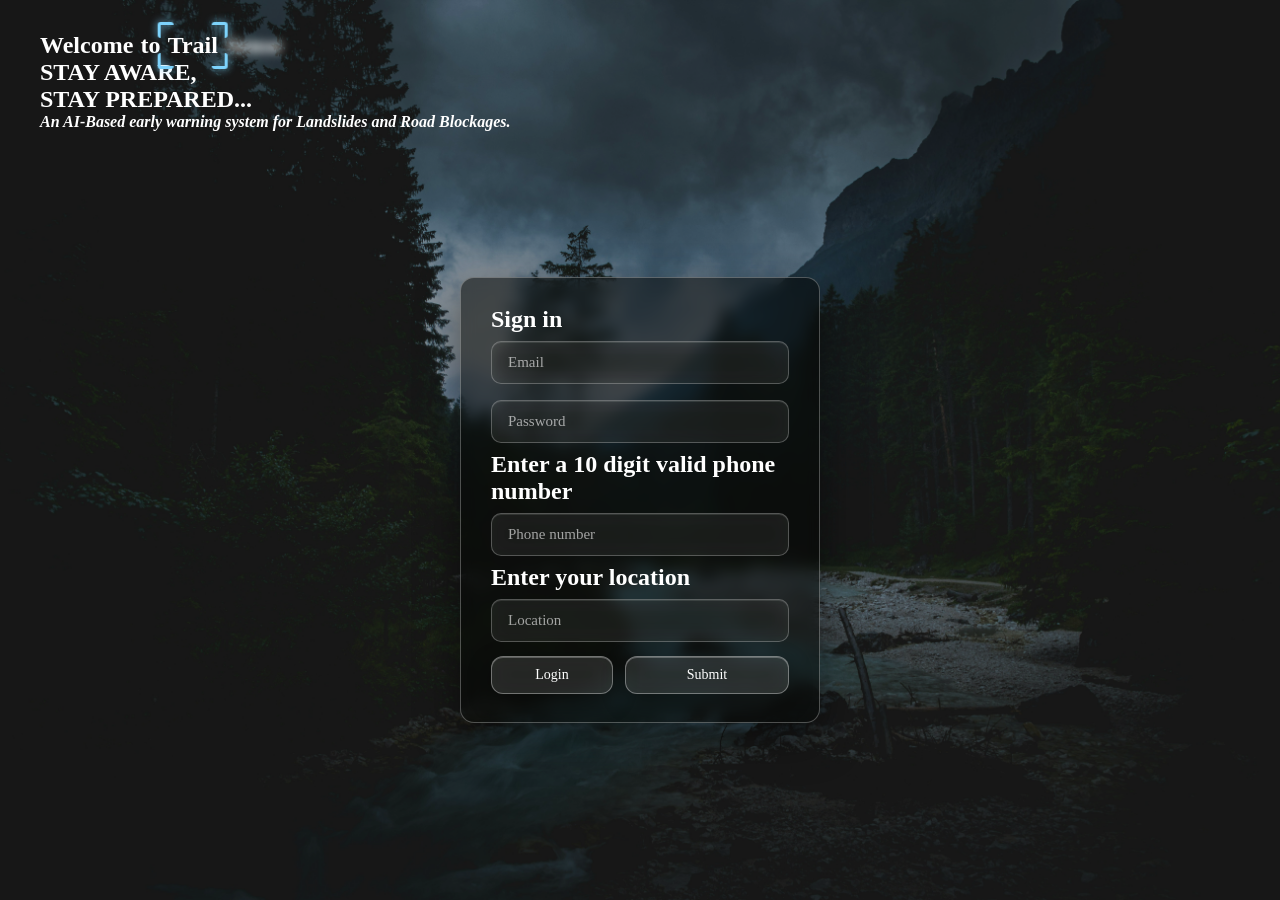
<file: index.html>
<!DOCTYPE html>
<html class="page" lang="en">
<head>
    <meta charset="UTF-8">
    <meta name="viewport" content="width=device-width, initial-scale=1.0">
    <title>Trail Sense</title>
    <link rel="stylesheet" href="style.css">
    <link rel="stylesheet" href="border-glow.css">
    <link rel="stylesheet" href="true-focus.css">   

</head>
<body>

    <main class="page-main">

        <section id="signInSection" class="signin-section">
            <h1 class="welcome-heading">Welcome to Trail Sense</h1>
            <h1 class="aware-line"><b class="aware-text">STAY AWARE,</b></h1>
            <h1 class="prepared-line"><b class="prepared-text">STAY PREPARED...</b></h1>

            <p class="intro-text"><i class="intro-italic"><b class="intro-bold">An AI-Based early warning system for Landslides and Road Blockages.</b></i></p>

            <section class="signin-content">
                <form id="signInForm" class="signin-form">

                    <div class="signin-fields">
                        <h2 class="signin-heading">Sign in</h2>

                        <input class="email-input" id="signInEmail" name="email" type="email"
                               autocomplete="email" aria-label="Email" placeholder="Email" required>

                        <input class="password-input" id="signInPassword" name="password" type="password"
                               autocomplete="current-password" aria-label="Password" placeholder="Password" required>

                        <div class="phone-number phone-field">
                            <h2 class="phone-heading"><span class="phone-heading-text">Enter a 10 digit valid phone number</span></h2>
                            <input class="phone-input" id="signInPhone" name="phone" type="tel"
                                   autocomplete="tel-national" inputmode="numeric"
                                   aria-label="Phone number"
                                   placeholder="Phone number"
                                   pattern="[0-9]{10}"
                                   title="Enter exactly 10 digits"
                                   maxlength="10"
                                   required>
                        </div>
                        <div class="Location location-field">
                            <h2 class="location-input-heading"><span class="location-input-heading-text">Enter your location</span></h2>
                            <input class="location-input" id="signInLocation" name="location" type="text"
                                   autocomplete="address-level2" aria-label="Location"
                                   placeholder="Location" required>
                        </div>
                        <div class="submit submit-field">
                            <button class="submit-button" type="submit">Submit</button>
                        <div class="login">
                            <button id="openLoginButton" class="login-button" type="button">Login</button>
                            
                        </div>
                        </div>

                    </div>

                </form>
            </section>
            <section class="signin-extra"></section>
        </section>

        <section id="loginSection" class="login-section" hidden>
            <button id="backToSignInButton" class="login-back-button" type="button">Back to sign in</button>
            <p class="login-eyebrow">TRAIL SENSE</p>
            <h1 class="login-title">Welcome back</h1>
            <p class="login-description">Enter your name and mobile number to continue.</p>
            <form id="loginForm" class="login-form">
                <label for="loginNameInput">Name</label>
                <input id="loginNameInput" name="name" type="text" autocomplete="name" placeholder="Your name" required>

                <label for="loginPhoneInput">Mobile number</label>
                <input id="loginPhoneInput" name="phone" type="tel" autocomplete="tel-national" inputmode="numeric" pattern="[0-9]{10}" title="Enter exactly 10 digits" maxlength="10" placeholder="10-digit mobile number" required>

                <button class="login-submit-button" type="submit">Continue</button>
            </form>
        </section>

        <section id="otpSection" class="otp-section" hidden>
            <h1 class="otp-heading">OTP Verification</h1>
            <form id="otpForm" class="otp-form">
                <input
                    class="otp-input"
                    type="text"
                    id="otpInput"
                    name="otp"
                    placeholder="Enter OTP"
                    aria-label="One-time password"
                    inputmode="numeric"
                    autocomplete="one-time-code"
                    pattern="[0-9]{6}"
                    title="Enter the 6-digit OTP"
                    maxlength="6"
                    required
                >
                <button class="verify-otp-button" type="submit">Verify OTP</button>
                <p id="otpError" class="form-error" role="alert" aria-live="polite" hidden></p>
            </form>
        </section>

        <section id="dashboardSection" class="dashboard-section" hidden>
            <h1 class="dashboard-heading">NIR</h1>
            <p class="dashboard-tagline">Nature | Inform | Respond</p>

            <!-- Notification Section -->
            <div class="notification notification-section">

                <button class="notification-button" type="button">Notification</button>

                <i class="alert-message"><p class="alert-text">Real time disaster alerts</p></i>
                <i class="safety-message"><p class="safety-text">For safer you and safer planet</p></i>

                <!-- Placeholder values for the prototype; replace with live data when the API is ready -->
                <span class="rainfall-value"><b class="rainfall-label">RAINFALL</b> <b class="rainfall-reading">16.8 mm/hr</b></span>
                <span class="soil-moisture-value"><b class="soil-moisture-label">SOIL MOISTURE</b> <b class="soil-moisture-reading">68%</b></span>

            </div>

            <!-- Location Search -->
            <div class="location-search location-search-section">

                <h2 class="location-heading">Search Location</h2>

                <form id="locationForm" class="location-form">

                    <input
                        class="location-search-input"
                        type="text"
                        id="locationInput"
                        name="location"
                        aria-label="Search for location"
                        placeholder="Search for location"
                        required
                    >

                    <button class="search-button" type="submit">Search</button>

                </form>

                <p id="locationError" class="form-error" role="alert" aria-live="polite" hidden></p>

                <br class="location-break">

                <button id="currentLocationBtn" class="current-location-button" type="button">
                    📍 My Current Location
                </button>

            </div>

            <br class="map-break">

            <p id="riskBadge" class="risk-badge" role="status"></p>

            <h2 class="location-heading">Alerts for your area</h2>
            <ul id="alertList" class="alert-list"></ul>

            <h2 class="location-heading">Report a landslide or blocked road</h2>
            <form id="reportForm" class="report-form" enctype="multipart/form-data">
                <select name="category" aria-label="Category" required>
                    <option value="landslide">Landslide</option>
                    <option value="road_blockage">Road blockage</option>
                    <option value="other">Other</option>
                </select>
                <textarea name="description" maxlength="1000" rows="3" placeholder="What did you see?" aria-label="Description"></textarea>
                <input type="file" name="media" accept="image/jpeg,image/png,image/webp,video/mp4,video/webm,video/quicktime" multiple aria-label="Photos or videos">
                <label class="report-check"><input type="checkbox" name="attachLocation" checked> Attach my current location</label>
                <button class="search-button" type="submit">Send report</button>
                <p id="reportStatus" role="status" hidden></p>
            </form>

            <br class="map-break">

            <!-- Google Maps -->
            <iframe
                id="map"
                class="map-frame"
                title="Map of the selected location"
                src="https://www.google.com/maps?q=Ghaziabad%2C%20Uttar%20Pradesh&output=embed"
                width="600"
                height="450"
                style="border:0;"
                allowfullscreen=""
                loading="lazy"
                referrerpolicy="no-referrer-when-downgrade">
            </iframe>
        </section>

    </main>

    <script src="api.js" defer></script>
    <script src="app.js" defer></script>
    <script src="otp.js" defer></script>
    <script src="dashboard.js" defer></script>
    <script src="reports.js" defer></script>
    <script src="border-glow.js" defer></script>
    <script src="true-focus.js" defer></script>
</body>
</html>
</file>
<file: style.css>
* {
    margin: 0;
    padding: 0;
    box-sizing: border-box;
}

html {
    background: #2b2f2e;
    background-image: url('karsten-wurth-7BjhtdogU3A-unsplash.jpg');
    background-attachment: fixed;
    background-position: center;
    background-repeat: no-repeat;
    background-size: cover;
}

html::before {
    content: '';
    position: fixed;
    top: 0;
    left: 0;
    width: 100%;
    height: 100%;
    background: rgba(0, 0, 0, 0.4);
    pointer-events: none;
    z-index: -1;
}

.page-main {
    width: 100%;
    position: relative;
    z-index: 1;
}

.signin-section {
    width: 100%;
    min-height: 100vh;
    padding: 32px 40px;
    display: flex;
    flex-direction: column;
    align-items: flex-start;
    text-align: left;
    color: white;
}

.signin-content {
    margin: auto;
    width: 360px;
    max-width: 100%;
    padding: 28px 30px;
    background: rgba(4, 6, 5, 0.55);
    border: 1px solid rgba(255, 255, 255, 0.28);
    border-radius: 14px;
    -webkit-backdrop-filter: blur(7px);
    backdrop-filter: blur(7px);
    box-shadow: 0 15px 40px rgba(0, 0, 0, 0.5);
    color: white;
}

/* Input Fields - Glassmorphism */
.email-input,
.password-input,
.phone-input,
.location-input,
.otp-input,
.location-search-input,
#loginNameInput,
#loginPhoneInput {
    width: 100%;
    padding: 12px 16px;
    margin: 8px 0;
    background: rgba(255, 255, 255, 0.08);
    border: 1px solid rgba(255, 255, 255, 0.25);
    border-radius: 10px;
    color: white;
    font-size: 15px;
    font-family: inherit;
    -webkit-backdrop-filter: blur(10px);
    backdrop-filter: blur(10px);
    box-shadow: inset 0 1px 0 rgba(255, 255, 255, 0.1);
    transition: all 0.3s ease;
}

.email-input::placeholder,
.password-input::placeholder,
.phone-input::placeholder,
.location-input::placeholder,
.otp-input::placeholder,
.location-search-input::placeholder,
#loginNameInput::placeholder,
#loginPhoneInput::placeholder {
    color: rgba(255, 255, 255, 0.6);
}

.email-input:focus,
.password-input:focus,
.phone-input:focus,
.location-input:focus,
.otp-input:focus,
.location-search-input:focus,
#loginNameInput:focus,
#loginPhoneInput:focus {
    outline: none;
    background: rgba(255, 255, 255, 0.12);
    border-color: rgba(255, 255, 255, 0.4);
    box-shadow: 
        inset 0 1px 0 rgba(255, 255, 255, 0.1),
        0 0 12px rgba(255, 255, 255, 0.15);
}

[hidden] {
    display: none !important;
}

.form-error {
    color: #ff8a80;
    font-size: 0.9rem;
    margin: 0.5rem 0 0;
}

/* Main Sign-in Page Buttons - Smaller */
.signin-section .submit-button,
.signin-section .login-button {
    padding: 10px 20px;
    background: rgba(255, 255, 255, 0.12);
    border: 1px solid rgba(255, 255, 255, 0.35);
    border-radius: 12px;
    color: white;
    font-size: 14px;
    font-family: inherit;
    cursor: pointer;
    -webkit-backdrop-filter: blur(10px);
    backdrop-filter: blur(11px);
    box-shadow:
        0 8px 24px rgba(0, 0, 0, 0.3),
        inset 0 1px 0 rgba(255, 255, 255, 0.25);
    transition: background 0.25s ease, transform 0.15s ease, border-color 0.25s ease;
}

.signin-section .submit-button:hover,
.signin-section .login-button:hover {
    background: rgba(255, 255, 255, 0.22);
    border-color: rgba(255, 255, 255, 0.55);
}

.signin-section .submit-button:active,
.signin-section .login-button:active {
    transform: scale(0.97);
}

/* Other Page Buttons - Normal Size */
.login-back-button,
.login-submit-button,
.verify-otp-button,
.notification-button,
.search-button,
.current-location-button {
    padding: 12px 24px;
    background: rgba(255, 255, 255, 0.12);
    border: 1px solid rgba(255, 255, 255, 0.35);
    border-radius: 12px;
    color: white;
    font-size: 15px;
    font-family: inherit;
    cursor: pointer;
    -webkit-backdrop-filter: blur(10px);
    backdrop-filter: blur(11px);
    box-shadow:
        0 8px 24px rgba(0, 0, 0, 0.3),
        inset 0 1px 0 rgba(255, 255, 255, 0.25);
    transition: background 0.25s ease, transform 0.15s ease, border-color 0.25s ease;
}

.login-back-button:hover,
.login-submit-button:hover,
.verify-otp-button:hover,
.notification-button:hover,
.search-button:hover,
.current-location-button:hover {
    background: rgba(255, 255, 255, 0.22);
    border-color: rgba(255, 255, 255, 0.55);
}

.login-back-button:active,
.login-submit-button:active,
.verify-otp-button:active,
.notification-button:active,
.search-button:active,
.current-location-button:active {
    transform: scale(0.97);
}

/* Focus states for all buttons */
.signin-section .submit-button:focus-visible,
.signin-section .login-button:focus-visible,
.login-back-button:focus-visible,
.login-submit-button:focus-visible,
.verify-otp-button:focus-visible,
.notification-button:focus-visible,
.search-button:focus-visible,
.current-location-button:focus-visible {
    outline: 2px solid white;
    outline-offset: 2px;
}

.submit-field {
    display: flex;
    gap: 12px;
    margin-top: 6px;
}

.submit-field .login {
    order: -1;
    flex: 1;
}

.submit-field .submit-button {
    flex: 1;
}

.submit-field .login-button {
    width: 100%;
}


/* ==========================================================================
   OTP DESIGN (added) — matches the glass style above

   Option A: 6 separate digit boxes
   <div class="otp-container">
     <h2 class="otp-title">Enter your code</h2>
     <p class="otp-text">We sent a 6-digit code to <strong>+91 98XXXXXX10</strong></p>
     <div class="otp-boxes">
       <input class="otp-input" type="text" inputmode="numeric"
              autocomplete="one-time-code" maxlength="1" placeholder=" "
              aria-label="Digit 1">
       ... (6 inputs total)
     </div>
     <p class="form-error" hidden>That code is incorrect. Try again.</p>
     <button class="verify-otp-button" type="button">Verify code</button>
     <p class="otp-resend">
       Didn't get it?
       <button class="resend-otp-button" type="button" disabled>Resend code</button>
       <span class="otp-timer">in 0:30</span>
     </p>
   </div>

   Option B: keep your single .otp-input field and add the class
   "otp-single" to it for a centered, spaced-out look.

   Add .is-error or .is-success to .otp-boxes for those states.
   ========================================================================== */

.otp-container {
    width: 100%;
}

.otp-title {
    font-size: 22px;
    font-weight: 600;
    line-height: 1.25;
    margin-bottom: 6px;
}

.otp-text {
    font-size: 14px;
    line-height: 1.5;
    color: rgba(255, 255, 255, 0.7);
    margin-bottom: 18px;
}

.otp-text strong {
    color: white;
    font-weight: 600;
    overflow-wrap: anywhere;
}

/* Digit boxes */
.otp-boxes {
    display: flex;
    gap: 8px;
    margin-bottom: 6px;
}

/* extra gap between digit 3 and 4 */
.otp-boxes .otp-input:nth-child(3) {
    margin-right: 8px;
}

.otp-boxes .otp-input {
    flex: 1 1 0;
    min-width: 0;
    height: 54px;
    padding: 0;
    margin: 8px 0;
    text-align: center;
    font-size: 22px;
    font-weight: 600;
    font-variant-numeric: tabular-nums;
    caret-color: white;
    border-radius: 10px;
}

.otp-boxes .otp-input::placeholder {
    color: transparent;
}

.otp-boxes .otp-input:focus {
    background: rgba(255, 255, 255, 0.16);
    border-color: rgba(255, 255, 255, 0.7);
    box-shadow:
        inset 0 1px 0 rgba(255, 255, 255, 0.15),
        0 0 0 3px rgba(255, 255, 255, 0.18),
        0 0 14px rgba(255, 255, 255, 0.2);
}

/* filled digit */
.otp-boxes .otp-input:not(:placeholder-shown) {
    background: rgba(255, 255, 255, 0.14);
    border-color: rgba(255, 255, 255, 0.55);
}

/* Single-field version */
.otp-input.otp-single {
    text-align: center;
    font-size: 22px;
    font-weight: 600;
    letter-spacing: 0.5em;
    padding-left: calc(16px + 0.5em); /* balances trailing letter-spacing */
}

.otp-input.otp-single::placeholder {
    letter-spacing: 0.2em;
    font-size: 15px;
    font-weight: 400;
}

/* Error state */
.otp-boxes.is-error {
    animation: otp-shake 0.4s ease;
}

.otp-boxes.is-error .otp-input {
    border-color: #ff8a80;
    background: rgba(255, 138, 128, 0.1);
    box-shadow:
        inset 0 1px 0 rgba(255, 255, 255, 0.1),
        0 0 12px rgba(255, 138, 128, 0.25);
}

@keyframes otp-shake {
    0%, 100% { transform: translateX(0); }
    20%      { transform: translateX(-6px); }
    40%      { transform: translateX(6px); }
    60%      { transform: translateX(-4px); }
    80%      { transform: translateX(4px); }
}

/* Success state */
.otp-boxes.is-success .otp-input {
    border-color: #81e6a8;
    background: rgba(129, 230, 168, 0.12);
    box-shadow:
        inset 0 1px 0 rgba(255, 255, 255, 0.1),
        0 0 14px rgba(129, 230, 168, 0.3);
    pointer-events: none;
}

/* Verify button inside the OTP block */
.otp-container .verify-otp-button {
    display: block;
    width: 100%;
    margin-top: 14px;
}

.otp-container .verify-otp-button:disabled {
    opacity: 0.5;
    cursor: not-allowed;
    transform: none;
}

/* Resend row */
.otp-resend {
    margin-top: 16px;
    font-size: 13px;
    text-align: center;
    color: rgba(255, 255, 255, 0.65);
}

.resend-otp-button {
    padding: 0;
    background: none;
    border: 0;
    font: inherit;
    font-weight: 600;
    color: white;
    text-decoration: underline;
    text-underline-offset: 3px;
    cursor: pointer;
}

.resend-otp-button:hover:not(:disabled) {
    text-decoration-thickness: 2px;
}

.resend-otp-button:focus-visible {
    outline: 2px solid white;
    outline-offset: 3px;
    border-radius: 4px;
}

.resend-otp-button:disabled {
    color: rgba(255, 255, 255, 0.5);
    text-decoration: none;
    cursor: not-allowed;
}

/* hide the countdown once resend is available */
.resend-otp-button:not(:disabled) ~ .otp-timer {
    display: none;
}

.otp-timer {
    font-variant-numeric: tabular-nums;
}

/* Small screens */
@media (max-width: 400px) {
    .otp-boxes {
        gap: 6px;
    }

    .otp-boxes .otp-input {
        height: 48px;
        font-size: 20px;
    }

    .otp-boxes .otp-input:nth-child(3) {
        margin-right: 4px;
    }
}

/* Reduced motion */
@media (prefers-reduced-motion: reduce) {
    .otp-boxes.is-error {
        animation: none;
    }
}

/* ==========================================================================
   Backend-connected additions: risk badge, alert list, report form
   ========================================================================== */
.risk-badge {
    display: inline-block;
    margin: 12px 0;
    padding: 6px 14px;
    border-radius: 999px;
    border: 1px solid rgba(255, 255, 255, 0.35);
    background: rgba(255, 255, 255, 0.12);
    font-size: 14px;
    font-weight: 600;
}
.risk-badge:empty { display: none; }
.risk-badge[data-level="moderate"] { border-color: #ffd166; color: #ffd166; }
.risk-badge[data-level="high"],
.risk-badge[data-level="critical"] { border-color: #ff8a80; color: #ff8a80; }
.risk-badge[data-level="low"] { border-color: #81e6a8; color: #81e6a8; }

.alert-list {
    list-style: none;
    margin: 8px 0 20px;
    max-width: 600px;
}
.alert-list li {
    margin: 8px 0;
    padding: 10px 14px;
    border-radius: 10px;
    border: 1px solid rgba(255, 255, 255, 0.25);
    background: rgba(4, 6, 5, 0.55);
    -webkit-backdrop-filter: blur(7px);
    backdrop-filter: blur(7px);
    font-size: 14px;
    line-height: 1.4;
}
.alert-list li[data-level="high"],
.alert-list li[data-level="critical"] { border-color: #ff8a80; }
.alert-list li[data-level="moderate"] { border-color: #ffd166; }

.report-form {
    display: flex;
    flex-direction: column;
    gap: 10px;
    max-width: 600px;
    margin: 8px 0 20px;
}
.report-form select,
.report-form textarea,
.report-form input[type="file"] {
    width: 100%;
    padding: 12px 16px;
    background: rgba(255, 255, 255, 0.08);
    border: 1px solid rgba(255, 255, 255, 0.25);
    border-radius: 10px;
    color: white;
    font-size: 15px;
    font-family: inherit;
    -webkit-backdrop-filter: blur(10px);
    backdrop-filter: blur(10px);
}
.report-form textarea { resize: vertical; min-height: 80px; }
.report-form select option { color: #111; }
.report-form select:focus,
.report-form textarea:focus,
.report-form input[type="file"]:focus {
    outline: none;
    border-color: rgba(255, 255, 255, 0.55);
    box-shadow: 0 0 12px rgba(255, 255, 255, 0.15);
}
.report-form .search-button { align-self: flex-start; }
.report-form .search-button:disabled { opacity: 0.5; cursor: not-allowed; }
.report-check { font-size: 14px; color: rgba(255, 255, 255, 0.8); }
#reportStatus { font-size: 14px; }
</file>
<file: border-glow.css>
/* Vanilla port of React Bits <BorderGlow />.
   Only adds the glow layers; your box's own background, border, radius
   and shadow stay in style.css. */

.border-glow-card {
  --edge-proximity: 0;
  --cursor-angle: 45deg;
  --edge-sensitivity: 30;
  --color-sensitivity: calc(var(--edge-sensitivity) + 20);
  --glow-padding: 40px;
  --cone-spread: 25;
  --fill-opacity: 0.5;

  position: relative;
  isolation: isolate;
  transform: translate3d(0, 0, 0.01px);
  overflow: visible;
}

.border-glow-card::before,
.border-glow-card::after,
.border-glow-card > .edge-light {
  content: "";
  position: absolute;
  inset: 0;
  border-radius: inherit;
  transition: opacity 0.25s ease-out;
  z-index: -1;
}

.border-glow-card:not(:hover)::before,
.border-glow-card:not(:hover)::after,
.border-glow-card:not(:hover) > .edge-light {
  opacity: 0;
  transition: opacity 0.75s ease-in-out;
}

/* colored mesh-gradient border (ring only, so the glass interior stays clear) */
.border-glow-card::before {
  border: 1px solid transparent;
  background:
    var(--gradient-one) border-box,
    var(--gradient-two) border-box,
    var(--gradient-three) border-box,
    var(--gradient-four) border-box,
    var(--gradient-five) border-box,
    var(--gradient-six) border-box,
    var(--gradient-seven) border-box,
    var(--gradient-base) border-box;

  opacity: calc((var(--edge-proximity) - var(--color-sensitivity)) / (100 - var(--color-sensitivity)));

  -webkit-mask-image:
    conic-gradient(
      from var(--cursor-angle) at center,
      black calc(var(--cone-spread) * 1%),
      transparent calc((var(--cone-spread) + 15) * 1%),
      transparent calc((100 - var(--cone-spread) - 15) * 1%),
      black calc((100 - var(--cone-spread)) * 1%)
    ),
    linear-gradient(#000 0 0),
    linear-gradient(#000 0 0);
  mask-image:
    conic-gradient(
      from var(--cursor-angle) at center,
      black calc(var(--cone-spread) * 1%),
      transparent calc((var(--cone-spread) + 15) * 1%),
      transparent calc((100 - var(--cone-spread) - 15) * 1%),
      black calc((100 - var(--cone-spread)) * 1%)
    ),
    linear-gradient(#000 0 0),
    linear-gradient(#000 0 0);
  -webkit-mask-clip: border-box, padding-box, border-box;
  mask-clip: border-box, padding-box, border-box;
  -webkit-mask-composite: source-in, xor, source-over;
  mask-composite: intersect, exclude, add;
}

/* soft colored fill near the edges */
.border-glow-card::after {
  border: 1px solid transparent;
  background:
    var(--gradient-one) padding-box,
    var(--gradient-two) padding-box,
    var(--gradient-three) padding-box,
    var(--gradient-four) padding-box,
    var(--gradient-five) padding-box,
    var(--gradient-six) padding-box,
    var(--gradient-seven) padding-box,
    var(--gradient-base) padding-box;

  mask-image:
    linear-gradient(to bottom, black, black),
    radial-gradient(ellipse at 50% 50%, black 40%, transparent 65%),
    radial-gradient(ellipse at 66% 66%, black 5%, transparent 40%),
    radial-gradient(ellipse at 33% 33%, black 5%, transparent 40%),
    radial-gradient(ellipse at 66% 33%, black 5%, transparent 40%),
    radial-gradient(ellipse at 33% 66%, black 5%, transparent 40%),
    conic-gradient(from var(--cursor-angle) at center, transparent 5%, black 15%, black 85%, transparent 95%);
  mask-composite: subtract, add, add, add, add, add;

  opacity: calc(var(--fill-opacity) * (var(--edge-proximity) - var(--color-sensitivity)) / (100 - var(--color-sensitivity)));
  mix-blend-mode: soft-light;
}

/* outer glow layer */
.border-glow-card > .edge-light {
  inset: calc(var(--glow-padding) * -1);
  pointer-events: none;
  z-index: 1;

  mask-image:
    conic-gradient(
      from var(--cursor-angle) at center, black 2.5%, transparent 10%, transparent 90%, black 97.5%
    );

  opacity: calc((var(--edge-proximity) - var(--edge-sensitivity)) / (100 - var(--edge-sensitivity)));
  mix-blend-mode: plus-lighter;
}

.border-glow-card > .edge-light::before {
  content: "";
  position: absolute;
  inset: var(--glow-padding);
  border-radius: inherit;
  box-shadow:
    inset 0 0 0 1px var(--glow-color),
    inset 0 0 1px 0 var(--glow-color-60),
    inset 0 0 3px 0 var(--glow-color-50),
    inset 0 0 6px 0 var(--glow-color-40),
    inset 0 0 15px 0 var(--glow-color-30),
    inset 0 0 25px 2px var(--glow-color-20),
    inset 0 0 50px 2px var(--glow-color-10),
    0 0 1px 0 var(--glow-color-60),
    0 0 3px 0 var(--glow-color-50),
    0 0 6px 0 var(--glow-color-40),
    0 0 15px 0 var(--glow-color-30),
    0 0 25px 2px var(--glow-color-20),
    0 0 50px 2px var(--glow-color-10);
}

.border-glow-inner {
  display: flex;
  flex-direction: column;
  position: relative;
  z-index: 2;
}
</file>
<file: true-focus.css>
/* Vanilla port of React Bits <TrueFocus />.
   Words blur except the active one, and a corner frame moves between them. */

.true-focus {
    position: relative;
    display: flex;
    flex-wrap: wrap;
    align-items: center;
    gap: 0.3em;
    user-select: none;
    --tf-duration: 0.5s;
    --tf-border: #7dd3fc;
    --tf-glow: rgba(125, 211, 252, 0.6);
}

.tf-word {
    position: relative;
    cursor: default;
    transition: filter var(--tf-duration) ease;
}

.tf-frame {
    position: absolute;
    top: 0;
    left: 0;
    width: 0;
    height: 0;
    opacity: 0;
    pointer-events: none;
    box-sizing: content-box;
    border: none;
    will-change: transform, width, height;
}

/* turned on after the first measurement so the frame doesn't fly in from the corner */
.tf-frame.is-ready {
    opacity: 1;
    transition:
        transform var(--tf-duration) ease,
        width var(--tf-duration) ease,
        height var(--tf-duration) ease,
        opacity 0.2s ease;
}

.tf-corner {
    position: absolute;
    width: 1rem;
    height: 1rem;
    border: 3px solid var(--tf-border);
    border-radius: 3px;
    filter: drop-shadow(0 0 4px var(--tf-border));
}

.tf-corner.top-left     { top: -10px;    left: -10px;  border-right: none; border-bottom: none; }
.tf-corner.top-right    { top: -10px;    right: -10px; border-left: none;  border-bottom: none; }
.tf-corner.bottom-left  { bottom: -10px; left: -10px;  border-right: none; border-top: none; }
.tf-corner.bottom-right { bottom: -10px; right: -10px; border-left: none;  border-top: none; }

@media (prefers-reduced-motion: reduce) {
    .tf-word {
        filter: none !important;
        transition: none;
    }
    .tf-frame.is-ready {
        transition: none;
    }
}
</file>
